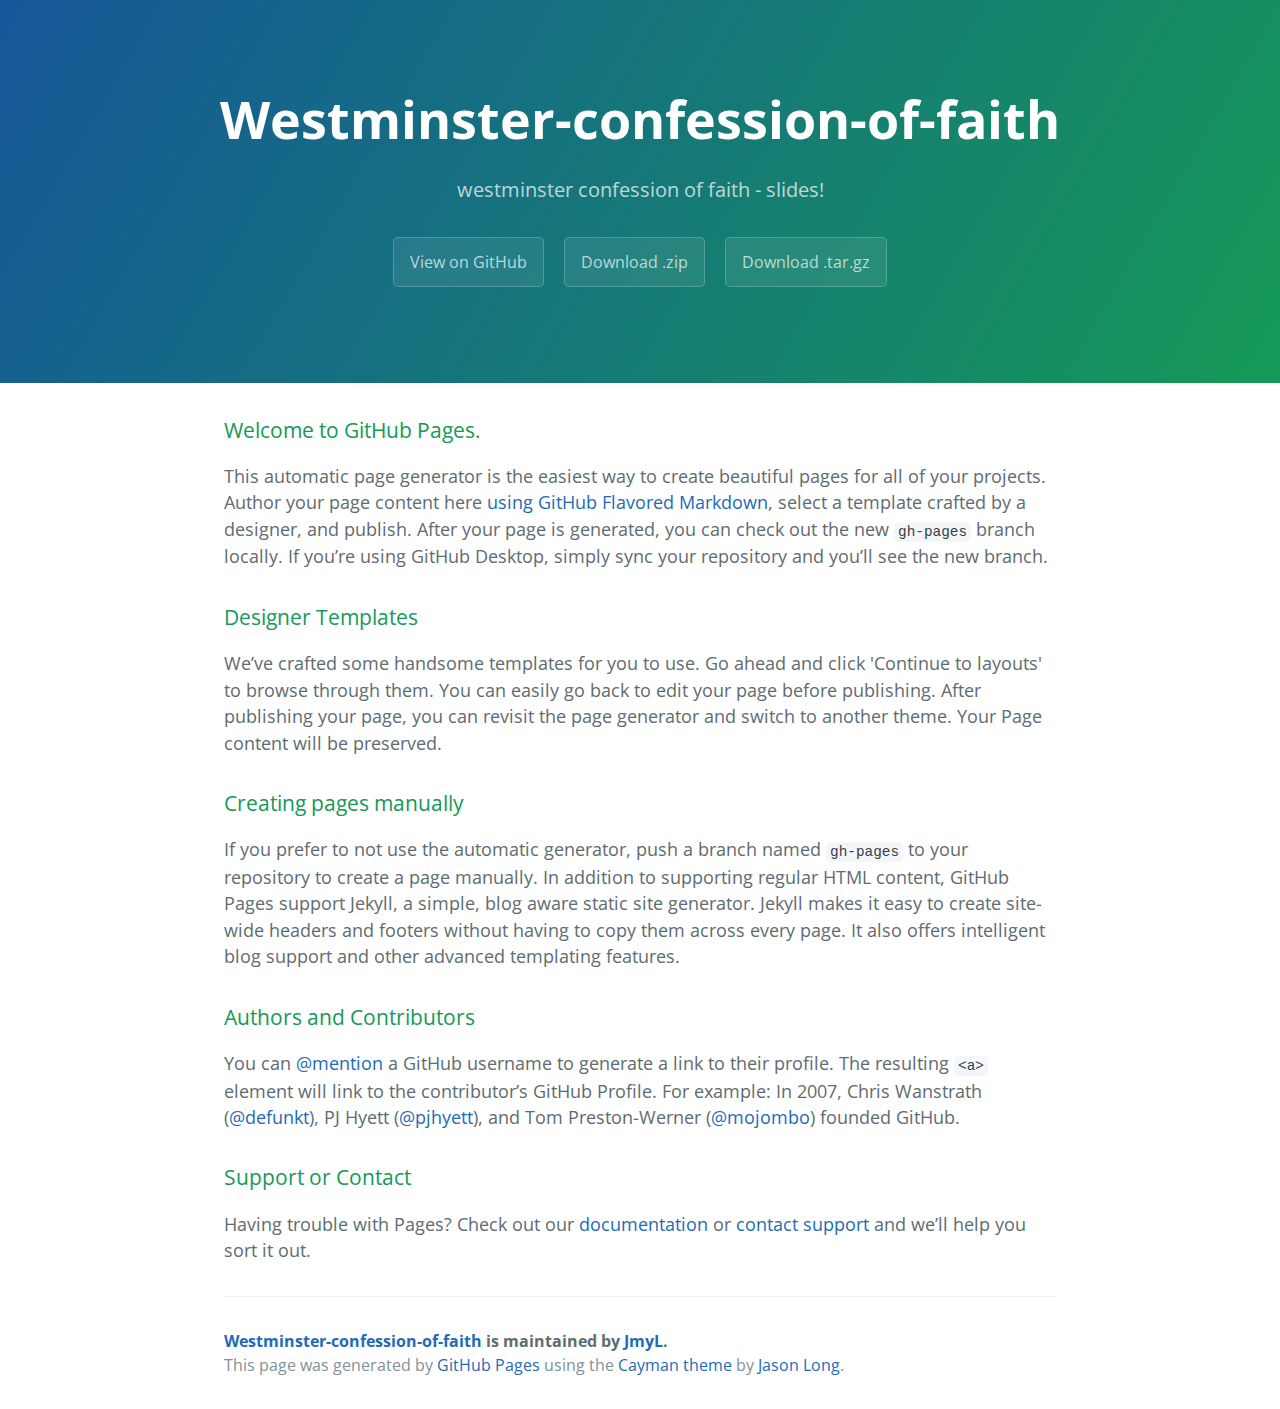
<file: index.html>
<!DOCTYPE html>
<html lang="en-us">
  <head>
    <meta charset="UTF-8">
    <title>Westminster-confession-of-faith by JmyL</title>
    <meta name="viewport" content="width=device-width, initial-scale=1">
    <link rel="stylesheet" type="text/css" href="stylesheets/normalize.css" media="screen">
    <link href='https://fonts.googleapis.com/css?family=Open+Sans:400,700' rel='stylesheet' type='text/css'>
    <link rel="stylesheet" type="text/css" href="stylesheets/stylesheet.css" media="screen">
    <link rel="stylesheet" type="text/css" href="stylesheets/github-light.css" media="screen">
  </head>
  <body>
    <section class="page-header">
      <h1 class="project-name">Westminster-confession-of-faith</h1>
      <h2 class="project-tagline">westminster confession of faith - slides!</h2>
      <a href="https://github.com/JmyL/westminster-confession-of-faith" class="btn">View on GitHub</a>
      <a href="https://github.com/JmyL/westminster-confession-of-faith/zipball/master" class="btn">Download .zip</a>
      <a href="https://github.com/JmyL/westminster-confession-of-faith/tarball/master" class="btn">Download .tar.gz</a>
    </section>

    <section class="main-content">
      <h3>
<a id="welcome-to-github-pages" class="anchor" href="#welcome-to-github-pages" aria-hidden="true"><span class="octicon octicon-link"></span></a>Welcome to GitHub Pages.</h3>

<p>This automatic page generator is the easiest way to create beautiful pages for all of your projects. Author your page content here <a href="https://guides.github.com/features/mastering-markdown/">using GitHub Flavored Markdown</a>, select a template crafted by a designer, and publish. After your page is generated, you can check out the new <code>gh-pages</code> branch locally. If you’re using GitHub Desktop, simply sync your repository and you’ll see the new branch.</p>

<h3>
<a id="designer-templates" class="anchor" href="#designer-templates" aria-hidden="true"><span class="octicon octicon-link"></span></a>Designer Templates</h3>

<p>We’ve crafted some handsome templates for you to use. Go ahead and click 'Continue to layouts' to browse through them. You can easily go back to edit your page before publishing. After publishing your page, you can revisit the page generator and switch to another theme. Your Page content will be preserved.</p>

<h3>
<a id="creating-pages-manually" class="anchor" href="#creating-pages-manually" aria-hidden="true"><span class="octicon octicon-link"></span></a>Creating pages manually</h3>

<p>If you prefer to not use the automatic generator, push a branch named <code>gh-pages</code> to your repository to create a page manually. In addition to supporting regular HTML content, GitHub Pages support Jekyll, a simple, blog aware static site generator. Jekyll makes it easy to create site-wide headers and footers without having to copy them across every page. It also offers intelligent blog support and other advanced templating features.</p>

<h3>
<a id="authors-and-contributors" class="anchor" href="#authors-and-contributors" aria-hidden="true"><span class="octicon octicon-link"></span></a>Authors and Contributors</h3>

<p>You can <a href="https://github.com/blog/821" class="user-mention">@mention</a> a GitHub username to generate a link to their profile. The resulting <code>&lt;a&gt;</code> element will link to the contributor’s GitHub Profile. For example: In 2007, Chris Wanstrath (<a href="https://github.com/defunkt" class="user-mention">@defunkt</a>), PJ Hyett (<a href="https://github.com/pjhyett" class="user-mention">@pjhyett</a>), and Tom Preston-Werner (<a href="https://github.com/mojombo" class="user-mention">@mojombo</a>) founded GitHub.</p>

<h3>
<a id="support-or-contact" class="anchor" href="#support-or-contact" aria-hidden="true"><span class="octicon octicon-link"></span></a>Support or Contact</h3>

<p>Having trouble with Pages? Check out our <a href="https://help.github.com/pages">documentation</a> or <a href="https://github.com/contact">contact support</a> and we’ll help you sort it out.</p>

      <footer class="site-footer">
        <span class="site-footer-owner"><a href="https://github.com/JmyL/westminster-confession-of-faith">Westminster-confession-of-faith</a> is maintained by <a href="https://github.com/JmyL">JmyL</a>.</span>

        <span class="site-footer-credits">This page was generated by <a href="https://pages.github.com">GitHub Pages</a> using the <a href="https://github.com/jasonlong/cayman-theme">Cayman theme</a> by <a href="https://twitter.com/jasonlong">Jason Long</a>.</span>
      </footer>

    </section>

  
  </body>
</html>
</file>
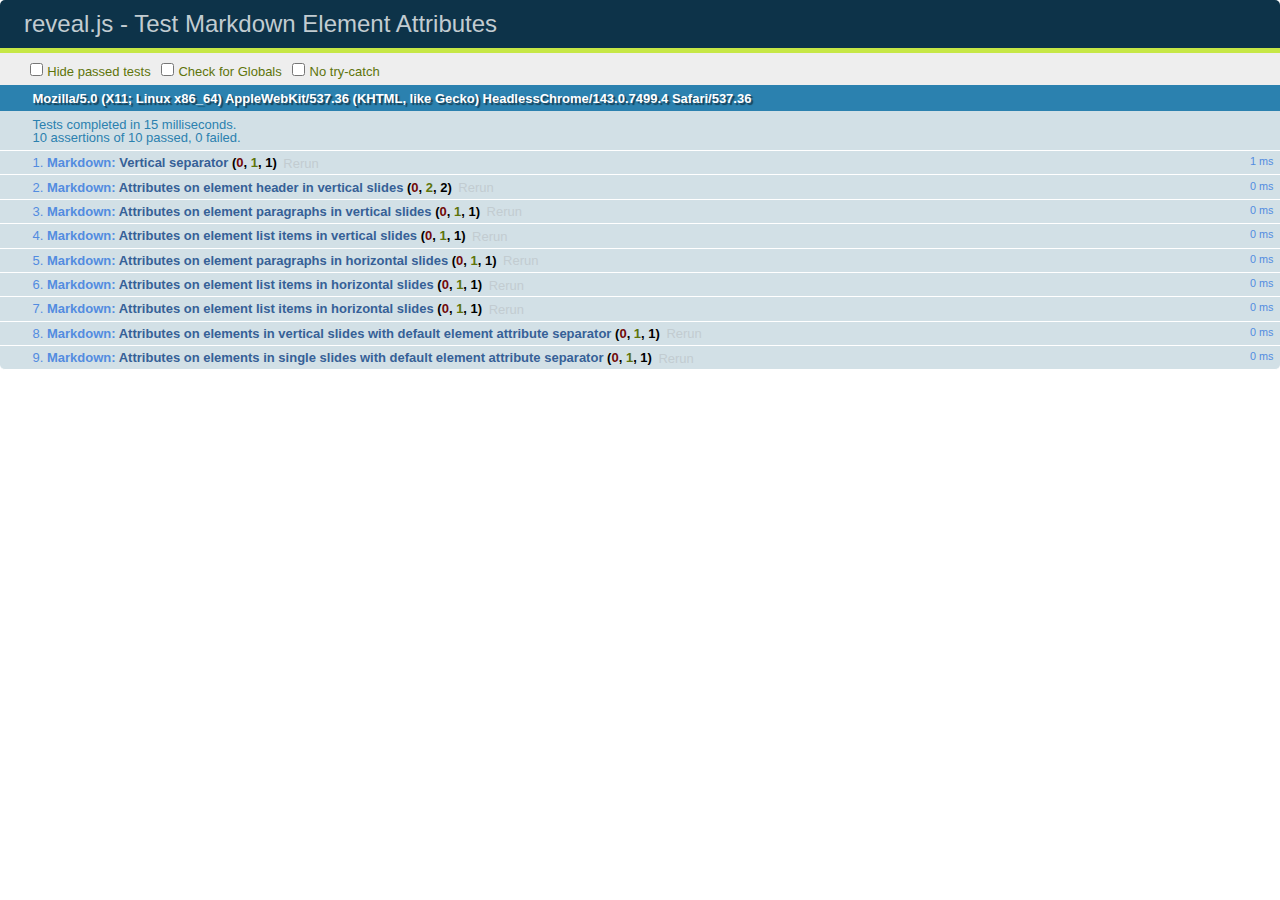
<file: reveal.js/test/test-markdown-element-attributes.html>
<!doctype html>
<html lang="en">

	<head>
		<meta charset="utf-8">

		<title>reveal.js - Test Markdown Element Attributes</title>

		<link rel="stylesheet" href="../css/reveal.css">
		<link rel="stylesheet" href="qunit-1.12.0.css">
	</head>

	<body style="overflow: auto;">

		<div id="qunit"></div>
		<div id="qunit-fixture"></div>

		<div class="reveal" style="display: none;">

			<div class="slides">

				<!-- <section data-markdown="example.md" data-separator="^\n\n\n" data-separator-vertical="^\n\n"></section> -->

				<!-- Slides are separated by newline + three dashes + newline, vertical slides identical but two dashes -->
				<section data-markdown data-separator="^\n---\n$" data-separator-vertical="^\n--\n$" data-element-attributes="{_\s*?([^}]+?)}">>
					<script type="text/template">
						## Slide 1.1
						<!-- {_class="fragment fade-out" data-fragment-index="1"} -->

						--

						## Slide 1.2
						<!-- {_class="fragment shrink"} -->

						Paragraph 1
						<!-- {_class="fragment grow"} -->

						Paragraph 2
						<!-- {_class="fragment grow"} -->

						- list item 1 <!-- {_class="fragment grow"} -->
						- list item 2 <!-- {_class="fragment grow"} -->
						- list item 3 <!-- {_class="fragment grow"} -->


						---

						## Slide 2


						Paragraph 1.2  
						multi-line <!-- {_class="fragment highlight-red"} -->

						Paragraph 2.2 <!-- {_class="fragment highlight-red"} -->

						Paragraph 2.3 <!-- {_class="fragment highlight-red"} -->

						Paragraph 2.4 <!-- {_class="fragment highlight-red"} -->

						- list item 1 <!-- {_class="fragment highlight-green"} -->
						- list item 2<!-- {_class="fragment highlight-green"} -->
						- list item 3<!-- {_class="fragment highlight-green"} -->
						- list item 4
						<!-- {_class="fragment highlight-green"} -->
						- list item 5<!-- {_class="fragment highlight-green"} -->

						Test

						![Example Picture](examples/assets/image2.png)
						<!-- {_class="reveal stretch"} -->

					</script>
				</section>



				<section 	data-markdown data-separator="^\n\n\n"
									data-separator-vertical="^\n\n"
									data-separator-notes="^Note:"
									data-charset="utf-8">
					<script type="text/template">
						# Test attributes in Markdown with default separator
						## Slide 1 Def <!-- .element: class="fragment highlight-red" data-fragment-index="1" -->


						## Slide 2 Def
						<!-- .element: class="fragment highlight-red" -->

					</script>
				</section>

				<section data-markdown>
				  <script type="text/template">
					## Hello world
					A paragraph
					<!-- .element: class="fragment highlight-blue" -->
				  </script>
				</section>

				<section data-markdown>
				  <script type="text/template">
					## Hello world

					Multiple  
					Line
					<!-- .element: class="fragment highlight-blue" -->
				  </script>
				</section>

				<section data-markdown>
				  <script type="text/template">
					## Hello world

					Test<!-- .element: class="fragment highlight-blue" -->

					More Test
				  </script>
				</section>


			</div>

		</div>

		<script src="../lib/js/head.min.js"></script>
		<script src="../js/reveal.js"></script>
		<script src="../plugin/markdown/marked.js"></script>
		<script src="../plugin/markdown/markdown.js"></script>
		<script src="qunit-1.12.0.js"></script>

		<script src="test-markdown-element-attributes.js"></script>

	</body>
</html>
</file>
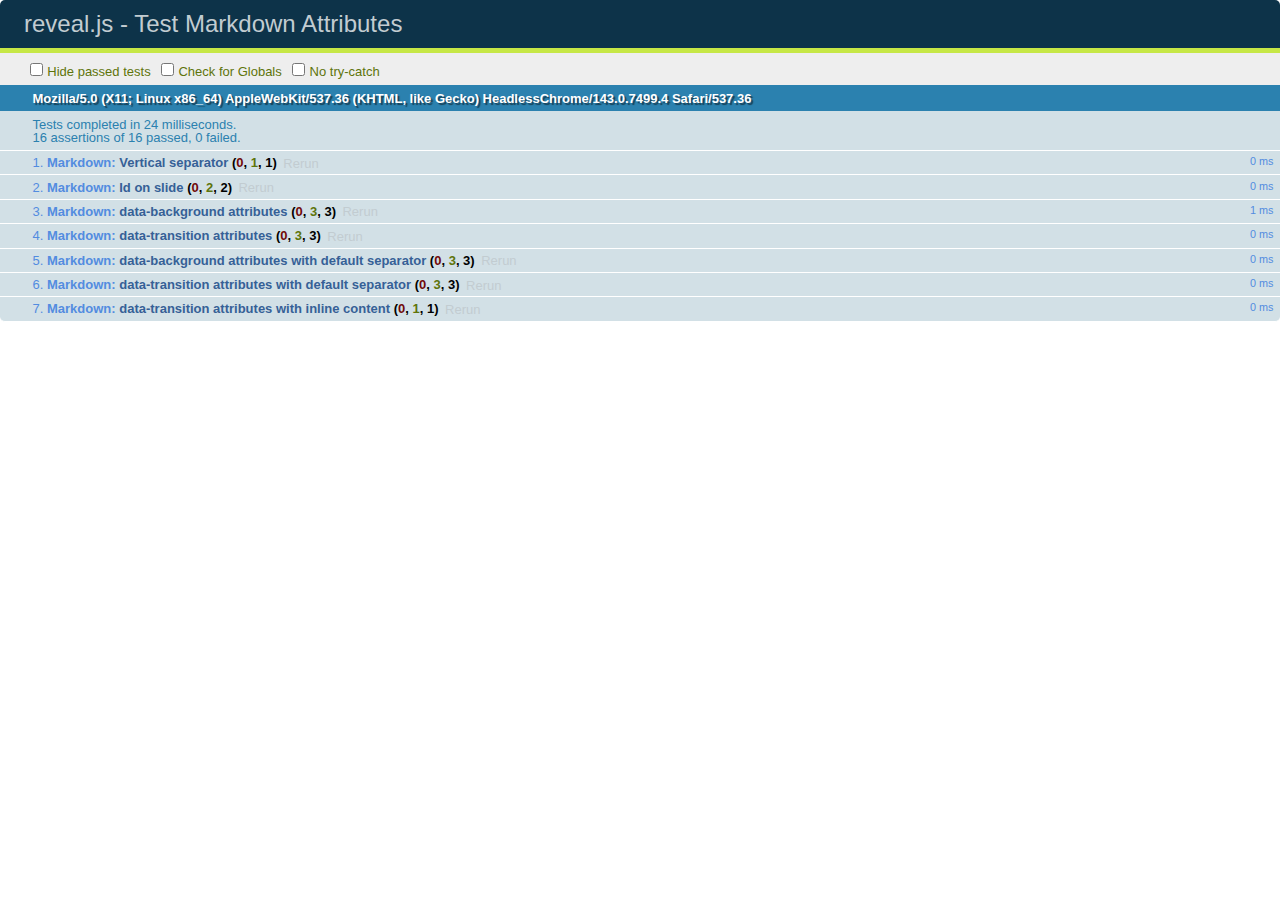
<file: reveal.js/test/test-markdown-slide-attributes.html>
<!doctype html>
<html lang="en">

	<head>
		<meta charset="utf-8">

		<title>reveal.js - Test Markdown Attributes</title>

		<link rel="stylesheet" href="../css/reveal.css">
		<link rel="stylesheet" href="qunit-1.12.0.css">
	</head>

	<body style="overflow: auto;">

		<div id="qunit"></div>
		<div id="qunit-fixture"></div>

		<div class="reveal" style="display: none;">

			<div class="slides">

				<!-- <section data-markdown="example.md" data-separator="^\n\n\n" data-separator-vertical="^\n\n"></section> -->

				<!-- Slides are separated by three lines, vertical slides by two lines, attributes are one any line starting with (spaces and) two dashes -->
				<section 	data-markdown data-separator="^\n\n\n"
									data-separator-vertical="^\n\n"
									data-separator-notes="^Note:"
									data-attributes="--\s(.*?)$"
									data-charset="utf-8">
					<script type="text/template">
						# Test attributes in Markdown
						## Slide 1



						## Slide 2
						<!-- -- id="slide2" data-transition="zoom" data-background="#A0C66B" -->


						## Slide 2.1
						<!-- -- data-background="#ff0000" data-transition="fade" -->


						## Slide 2.2
						[Link to Slide2](#/slide2)



						## Slide 3
						<!-- -- data-transition="zoom" data-background="#C6916B" -->



						## Slide 4
					</script>
				</section>

				<section 	data-markdown data-separator="^\n\n\n"
									data-separator-vertical="^\n\n"
									data-separator-notes="^Note:"
									data-charset="utf-8">
					<script type="text/template">
						# Test attributes in Markdown with default separator
						## Slide 1 Def



						## Slide 2 Def
						<!-- .slide: id="slide2def" data-transition="concave" data-background="#A7C66B" -->


						## Slide 2.1 Def
						<!-- .slide: data-background="#f70000" data-transition="page" -->


						## Slide 2.2 Def
						[Link to Slide2](#/slide2def)



						## Slide 3 Def
						<!-- .slide: data-transition="concave" data-background="#C7916B" -->



						## Slide 4
					</script>
				</section>

				<section data-markdown>
					<script type="text/template">
						<!-- .slide: data-background="#ff0000" -->
						## Hello world
					</script>
				</section>

				<section data-markdown>
					<script type="text/template">
						## Hello world
						<!-- .slide: data-background="#ff0000" -->
					</script>
				</section>

				<section data-markdown>
					<script type="text/template">
						## Hello world

						Test
						<!-- .slide: data-background="#ff0000" -->

						More Test
					</script>
				</section>

			</div>

		</div>

		<script src="../lib/js/head.min.js"></script>
		<script src="../js/reveal.js"></script>
		<script src="../plugin/markdown/marked.js"></script>
		<script src="../plugin/markdown/markdown.js"></script>
		<script src="qunit-1.12.0.js"></script>

		<script src="test-markdown-slide-attributes.js"></script>

	</body>
</html>
</file>
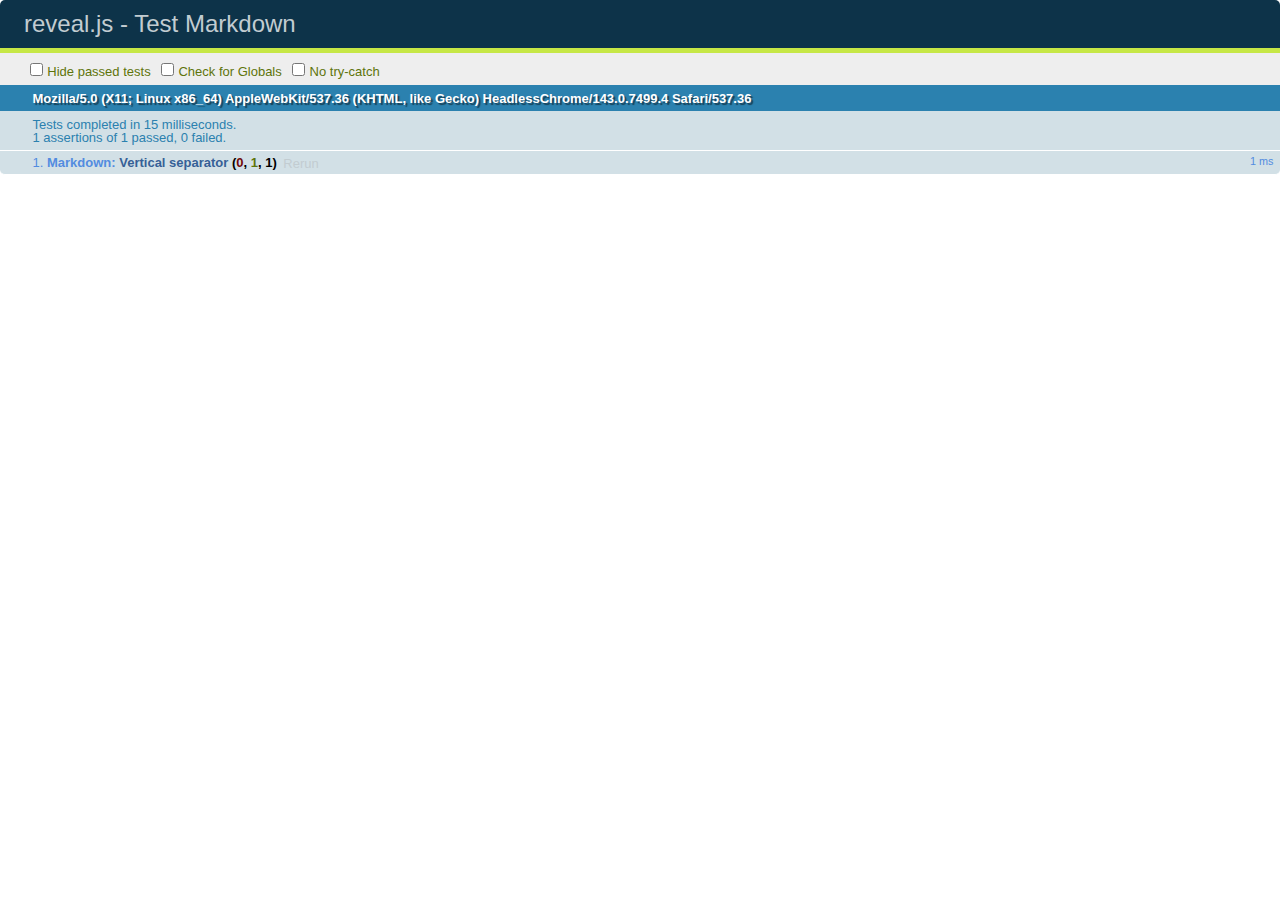
<file: reveal.js/test/test-markdown.html>
<!doctype html>
<html lang="en">

	<head>
		<meta charset="utf-8">

		<title>reveal.js - Test Markdown</title>

		<link rel="stylesheet" href="../css/reveal.css">
		<link rel="stylesheet" href="qunit-1.12.0.css">
	</head>

	<body style="overflow: auto;">

		<div id="qunit"></div>
  		<div id="qunit-fixture"></div>

		<div class="reveal" style="display: none;">

			<div class="slides">

				<!-- <section data-markdown="example.md" data-separator="^\n\n\n" data-separator-vertical="^\n\n"></section> -->

				<!-- Slides are separated by newline + three dashes + newline, vertical slides identical but two dashes -->
				<section data-markdown data-separator="^\n---\n$" data-separator-vertical="^\n--\n$">
					<script type="text/template">
						## Slide 1.1

						--

						## Slide 1.2

						---

						## Slide 2
					</script>
				</section>

			</div>

		</div>

		<script src="../lib/js/head.min.js"></script>
		<script src="../js/reveal.js"></script>
		<script src="../plugin/markdown/marked.js"></script>
		<script src="../plugin/markdown/markdown.js"></script>
		<script src="qunit-1.12.0.js"></script>

		<script src="test-markdown.js"></script>

	</body>
</html>
</file>
<file: stylesheets/stylesheet.css>
* {
  box-sizing: border-box; }

body {
  padding: 0;
  margin: 0;
  font-family: "Open Sans", "Helvetica Neue", Helvetica, Arial, sans-serif;
  font-size: 16px;
  line-height: 1.5;
  color: #606c71; }

a {
  color: #1e6bb8;
  text-decoration: none; }
  a:hover {
    text-decoration: underline; }

.btn {
  display: inline-block;
  margin-bottom: 1rem;
  color: rgba(255, 255, 255, 0.7);
  background-color: rgba(255, 255, 255, 0.08);
  border-color: rgba(255, 255, 255, 0.2);
  border-style: solid;
  border-width: 1px;
  border-radius: 0.3rem;
  transition: color 0.2s, background-color 0.2s, border-color 0.2s; }
  .btn + .btn {
    margin-left: 1rem; }

.btn:hover {
  color: rgba(255, 255, 255, 0.8);
  text-decoration: none;
  background-color: rgba(255, 255, 255, 0.2);
  border-color: rgba(255, 255, 255, 0.3); }

@media screen and (min-width: 64em) {
  .btn {
    padding: 0.75rem 1rem; } }

@media screen and (min-width: 42em) and (max-width: 64em) {
  .btn {
    padding: 0.6rem 0.9rem;
    font-size: 0.9rem; } }

@media screen and (max-width: 42em) {
  .btn {
    display: block;
    width: 100%;
    padding: 0.75rem;
    font-size: 0.9rem; }
    .btn + .btn {
      margin-top: 1rem;
      margin-left: 0; } }

.page-header {
  color: #fff;
  text-align: center;
  background-color: #159957;
  background-image: linear-gradient(120deg, #155799, #159957); }

@media screen and (min-width: 64em) {
  .page-header {
    padding: 5rem 6rem; } }

@media screen and (min-width: 42em) and (max-width: 64em) {
  .page-header {
    padding: 3rem 4rem; } }

@media screen and (max-width: 42em) {
  .page-header {
    padding: 2rem 1rem; } }

.project-name {
  margin-top: 0;
  margin-bottom: 0.1rem; }

@media screen and (min-width: 64em) {
  .project-name {
    font-size: 3.25rem; } }

@media screen and (min-width: 42em) and (max-width: 64em) {
  .project-name {
    font-size: 2.25rem; } }

@media screen and (max-width: 42em) {
  .project-name {
    font-size: 1.75rem; } }

.project-tagline {
  margin-bottom: 2rem;
  font-weight: normal;
  opacity: 0.7; }

@media screen and (min-width: 64em) {
  .project-tagline {
    font-size: 1.25rem; } }

@media screen and (min-width: 42em) and (max-width: 64em) {
  .project-tagline {
    font-size: 1.15rem; } }

@media screen and (max-width: 42em) {
  .project-tagline {
    font-size: 1rem; } }

.main-content :first-child {
  margin-top: 0; }
.main-content img {
  max-width: 100%; }
.main-content h1, .main-content h2, .main-content h3, .main-content h4, .main-content h5, .main-content h6 {
  margin-top: 2rem;
  margin-bottom: 1rem;
  font-weight: normal;
  color: #159957; }
.main-content p {
  margin-bottom: 1em; }
.main-content code {
  padding: 2px 4px;
  font-family: Consolas, "Liberation Mono", Menlo, Courier, monospace;
  font-size: 0.9rem;
  color: #383e41;
  background-color: #f3f6fa;
  border-radius: 0.3rem; }
.main-content pre {
  padding: 0.8rem;
  margin-top: 0;
  margin-bottom: 1rem;
  font: 1rem Consolas, "Liberation Mono", Menlo, Courier, monospace;
  color: #567482;
  word-wrap: normal;
  background-color: #f3f6fa;
  border: solid 1px #dce6f0;
  border-radius: 0.3rem; }
  .main-content pre > code {
    padding: 0;
    margin: 0;
    font-size: 0.9rem;
    color: #567482;
    word-break: normal;
    white-space: pre;
    background: transparent;
    border: 0; }
.main-content .highlight {
  margin-bottom: 1rem; }
  .main-content .highlight pre {
    margin-bottom: 0;
    word-break: normal; }
.main-content .highlight pre, .main-content pre {
  padding: 0.8rem;
  overflow: auto;
  font-size: 0.9rem;
  line-height: 1.45;
  border-radius: 0.3rem; }
.main-content pre code, .main-content pre tt {
  display: inline;
  max-width: initial;
  padding: 0;
  margin: 0;
  overflow: initial;
  line-height: inherit;
  word-wrap: normal;
  background-color: transparent;
  border: 0; }
  .main-content pre code:before, .main-content pre code:after, .main-content pre tt:before, .main-content pre tt:after {
    content: normal; }
.main-content ul, .main-content ol {
  margin-top: 0; }
.main-content blockquote {
  padding: 0 1rem;
  margin-left: 0;
  color: #819198;
  border-left: 0.3rem solid #dce6f0; }
  .main-content blockquote > :first-child {
    margin-top: 0; }
  .main-content blockquote > :last-child {
    margin-bottom: 0; }
.main-content table {
  display: block;
  width: 100%;
  overflow: auto;
  word-break: normal;
  word-break: keep-all; }
  .main-content table th {
    font-weight: bold; }
  .main-content table th, .main-content table td {
    padding: 0.5rem 1rem;
    border: 1px solid #e9ebec; }
.main-content dl {
  padding: 0; }
  .main-content dl dt {
    padding: 0;
    margin-top: 1rem;
    font-size: 1rem;
    font-weight: bold; }
  .main-content dl dd {
    padding: 0;
    margin-bottom: 1rem; }
.main-content hr {
  height: 2px;
  padding: 0;
  margin: 1rem 0;
  background-color: #eff0f1;
  border: 0; }

@media screen and (min-width: 64em) {
  .main-content {
    max-width: 64rem;
    padding: 2rem 6rem;
    margin: 0 auto;
    font-size: 1.1rem; } }

@media screen and (min-width: 42em) and (max-width: 64em) {
  .main-content {
    padding: 2rem 4rem;
    font-size: 1.1rem; } }

@media screen and (max-width: 42em) {
  .main-content {
    padding: 2rem 1rem;
    font-size: 1rem; } }

.site-footer {
  padding-top: 2rem;
  margin-top: 2rem;
  border-top: solid 1px #eff0f1; }

.site-footer-owner {
  display: block;
  font-weight: bold; }

.site-footer-credits {
  color: #819198; }

@media screen and (min-width: 64em) {
  .site-footer {
    font-size: 1rem; } }

@media screen and (min-width: 42em) and (max-width: 64em) {
  .site-footer {
    font-size: 1rem; } }

@media screen and (max-width: 42em) {
  .site-footer {
    font-size: 0.9rem; } }
</file>
<file: stylesheets/github-light.css>
/*
   Copyright 2014 GitHub Inc.

   Licensed under the Apache License, Version 2.0 (the "License");
   you may not use this file except in compliance with the License.
   You may obtain a copy of the License at

       http://www.apache.org/licenses/LICENSE-2.0

   Unless required by applicable law or agreed to in writing, software
   distributed under the License is distributed on an "AS IS" BASIS,
   WITHOUT WARRANTIES OR CONDITIONS OF ANY KIND, either express or implied.
   See the License for the specific language governing permissions and
   limitations under the License.

*/

.pl-c /* comment */ {
  color: #969896;
}

.pl-c1      /* constant, markup.raw, meta.diff.header, meta.module-reference, meta.property-name, support, support.constant, support.variable, variable.other.constant */,
.pl-s .pl-v /* string variable */ {
  color: #0086b3;
}

.pl-e  /* entity */,
.pl-en /* entity.name */ {
  color: #795da3;
}

.pl-s .pl-s1 /* string source */,
.pl-smi      /* storage.modifier.import, storage.modifier.package, storage.type.java, variable.other, variable.parameter.function */ {
  color: #333;
}

.pl-ent /* entity.name.tag */ {
  color: #63a35c;
}

.pl-k /* keyword, storage, storage.type */ {
  color: #a71d5d;
}

.pl-pds              /* punctuation.definition.string, string.regexp.character-class */,
.pl-s                /* string */,
.pl-s .pl-pse .pl-s1 /* string punctuation.section.embedded source */,
.pl-sr               /* string.regexp */,
.pl-sr .pl-cce       /* string.regexp constant.character.escape */,
.pl-sr .pl-sra       /* string.regexp string.regexp.arbitrary-repitition */,
.pl-sr .pl-sre       /* string.regexp source.ruby.embedded */ {
  color: #183691;
}

.pl-v /* variable */ {
  color: #ed6a43;
}

.pl-id /* invalid.deprecated */ {
  color: #b52a1d;
}

.pl-ii /* invalid.illegal */ {
  background-color: #b52a1d;
  color: #f8f8f8;
}

.pl-sr .pl-cce /* string.regexp constant.character.escape */ {
  color: #63a35c;
  font-weight: bold;
}

.pl-ml /* markup.list */ {
  color: #693a17;
}

.pl-mh        /* markup.heading */,
.pl-mh .pl-en /* markup.heading entity.name */,
.pl-ms        /* meta.separator */ {
  color: #1d3e81;
  font-weight: bold;
}

.pl-mq /* markup.quote */ {
  color: #008080;
}

.pl-mi /* markup.italic */ {
  color: #333;
  font-style: italic;
}

.pl-mb /* markup.bold */ {
  color: #333;
  font-weight: bold;
}

.pl-md /* markup.deleted, meta.diff.header.from-file */ {
  background-color: #ffecec;
  color: #bd2c00;
}

.pl-mi1 /* markup.inserted, meta.diff.header.to-file */ {
  background-color: #eaffea;
  color: #55a532;
}

.pl-mdr /* meta.diff.range */ {
  color: #795da3;
  font-weight: bold;
}

.pl-mo /* meta.output */ {
  color: #1d3e81;
}
</file>
<file: reveal.js/test/qunit-1.12.0.css>
/**
 * QUnit v1.12.0 - A JavaScript Unit Testing Framework
 *
 * http://qunitjs.com
 *
 * Copyright 2012 jQuery Foundation and other contributors
 * Released under the MIT license.
 * http://jquery.org/license
 */

/** Font Family and Sizes */

#qunit-tests, #qunit-header, #qunit-banner, #qunit-testrunner-toolbar, #qunit-userAgent, #qunit-testresult {
	font-family: "Helvetica Neue Light", "HelveticaNeue-Light", "Helvetica Neue", Calibri, Helvetica, Arial, sans-serif;
}

#qunit-testrunner-toolbar, #qunit-userAgent, #qunit-testresult, #qunit-tests li { font-size: small; }
#qunit-tests { font-size: smaller; }


/** Resets */

#qunit-tests, #qunit-header, #qunit-banner, #qunit-userAgent, #qunit-testresult, #qunit-modulefilter {
	margin: 0;
	padding: 0;
}


/** Header */

#qunit-header {
	padding: 0.5em 0 0.5em 1em;

	color: #8699a4;
	background-color: #0d3349;

	font-size: 1.5em;
	line-height: 1em;
	font-weight: normal;

	border-radius: 5px 5px 0 0;
	-moz-border-radius: 5px 5px 0 0;
	-webkit-border-top-right-radius: 5px;
	-webkit-border-top-left-radius: 5px;
}

#qunit-header a {
	text-decoration: none;
	color: #c2ccd1;
}

#qunit-header a:hover,
#qunit-header a:focus {
	color: #fff;
}

#qunit-testrunner-toolbar label {
	display: inline-block;
	padding: 0 .5em 0 .1em;
}

#qunit-banner {
	height: 5px;
}

#qunit-testrunner-toolbar {
	padding: 0.5em 0 0.5em 2em;
	color: #5E740B;
	background-color: #eee;
	overflow: hidden;
}

#qunit-userAgent {
	padding: 0.5em 0 0.5em 2.5em;
	background-color: #2b81af;
	color: #fff;
	text-shadow: rgba(0, 0, 0, 0.5) 2px 2px 1px;
}

#qunit-modulefilter-container {
	float: right;
}

/** Tests: Pass/Fail */

#qunit-tests {
	list-style-position: inside;
}

#qunit-tests li {
	padding: 0.4em 0.5em 0.4em 2.5em;
	border-bottom: 1px solid #fff;
	list-style-position: inside;
}

#qunit-tests.hidepass li.pass, #qunit-tests.hidepass li.running  {
	display: none;
}

#qunit-tests li strong {
	cursor: pointer;
}

#qunit-tests li a {
	padding: 0.5em;
	color: #c2ccd1;
	text-decoration: none;
}
#qunit-tests li a:hover,
#qunit-tests li a:focus {
	color: #000;
}

#qunit-tests li .runtime {
	float: right;
	font-size: smaller;
}

.qunit-assert-list {
	margin-top: 0.5em;
	padding: 0.5em;

	background-color: #fff;

	border-radius: 5px;
	-moz-border-radius: 5px;
	-webkit-border-radius: 5px;
}

.qunit-collapsed {
	display: none;
}

#qunit-tests table {
	border-collapse: collapse;
	margin-top: .2em;
}

#qunit-tests th {
	text-align: right;
	vertical-align: top;
	padding: 0 .5em 0 0;
}

#qunit-tests td {
	vertical-align: top;
}

#qunit-tests pre {
	margin: 0;
	white-space: pre-wrap;
	word-wrap: break-word;
}

#qunit-tests del {
	background-color: #e0f2be;
	color: #374e0c;
	text-decoration: none;
}

#qunit-tests ins {
	background-color: #ffcaca;
	color: #500;
	text-decoration: none;
}

/*** Test Counts */

#qunit-tests b.counts                       { color: black; }
#qunit-tests b.passed                       { color: #5E740B; }
#qunit-tests b.failed                       { color: #710909; }

#qunit-tests li li {
	padding: 5px;
	background-color: #fff;
	border-bottom: none;
	list-style-position: inside;
}

/*** Passing Styles */

#qunit-tests li li.pass {
	color: #3c510c;
	background-color: #fff;
	border-left: 10px solid #C6E746;
}

#qunit-tests .pass                          { color: #528CE0; background-color: #D2E0E6; }
#qunit-tests .pass .test-name               { color: #366097; }

#qunit-tests .pass .test-actual,
#qunit-tests .pass .test-expected           { color: #999999; }

#qunit-banner.qunit-pass                    { background-color: #C6E746; }

/*** Failing Styles */

#qunit-tests li li.fail {
	color: #710909;
	background-color: #fff;
	border-left: 10px solid #EE5757;
	white-space: pre;
}

#qunit-tests > li:last-child {
	border-radius: 0 0 5px 5px;
	-moz-border-radius: 0 0 5px 5px;
	-webkit-border-bottom-right-radius: 5px;
	-webkit-border-bottom-left-radius: 5px;
}

#qunit-tests .fail                          { color: #000000; background-color: #EE5757; }
#qunit-tests .fail .test-name,
#qunit-tests .fail .module-name             { color: #000000; }

#qunit-tests .fail .test-actual             { color: #EE5757; }
#qunit-tests .fail .test-expected           { color: green;   }

#qunit-banner.qunit-fail                    { background-color: #EE5757; }


/** Result */

#qunit-testresult {
	padding: 0.5em 0.5em 0.5em 2.5em;

	color: #2b81af;
	background-color: #D2E0E6;

	border-bottom: 1px solid white;
}
#qunit-testresult .module-name {
	font-weight: bold;
}

/** Fixture */

#qunit-fixture {
	position: absolute;
	top: -10000px;
	left: -10000px;
	width: 1000px;
	height: 1000px;
}
</file>
